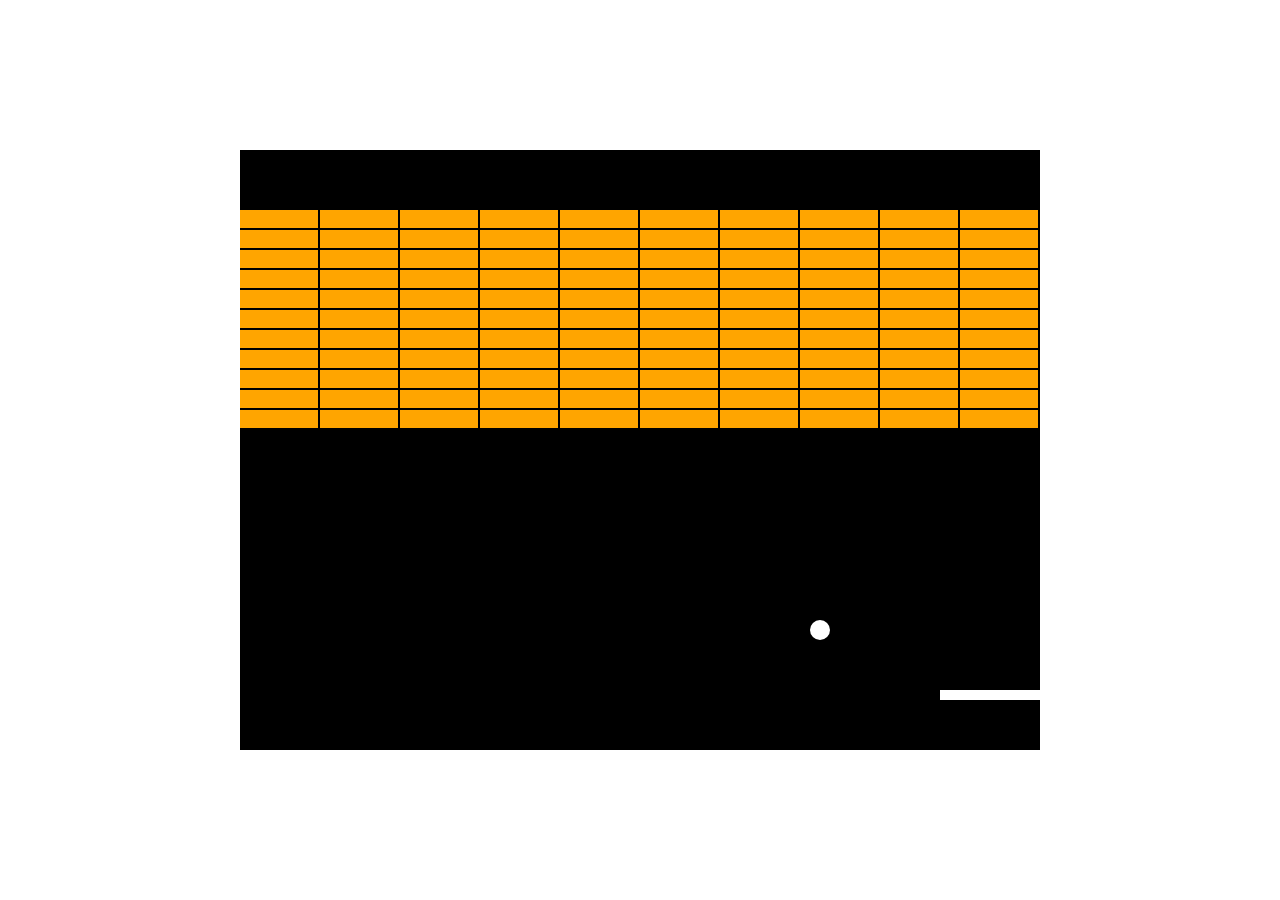
<file: games/JSbreakout/index.html>
<!DOCTYPE html>
<html lang="en">
<head>
  <meta content="text/html;charset=utf-8" http-equiv="Content-Type">
  <meta content="utf-8" http-equiv="encoding">

  <style>
    #gameCanvas{
      position: absolute;
      top: 0;
      right: 0;
      left: 0;
      bottom: 0;
      margin: auto;
    }
  </style>
</head>

<body>
  <canvas id="gameCanvas" width="800" height="600"></canvas>
  <script src="./js/game.js"></script>
</body>
</html>
</file>
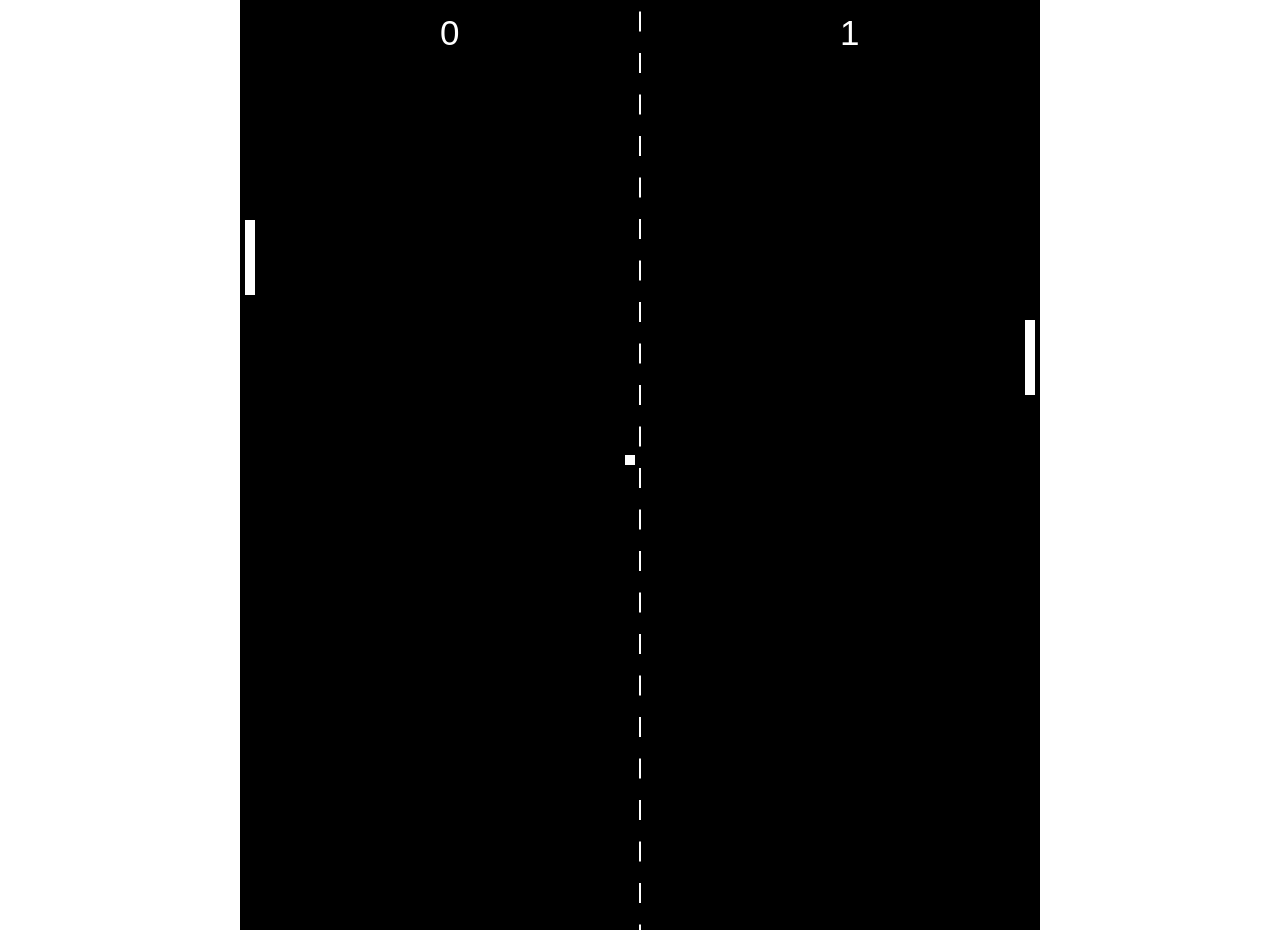
<file: games/JSpong/index.html>
<!DOCTYPE html>

<canvas id="gameCanvas" width="800" height="960"></canvas>
<script src="./js/game.js"></script>

<style>
  #gameCanvas {
    position: absolute;
    top: 0;
    bottom: 0;
    left: 0;
    right: 0;
    margin: auto;
  }
</style>

</html>
</file>
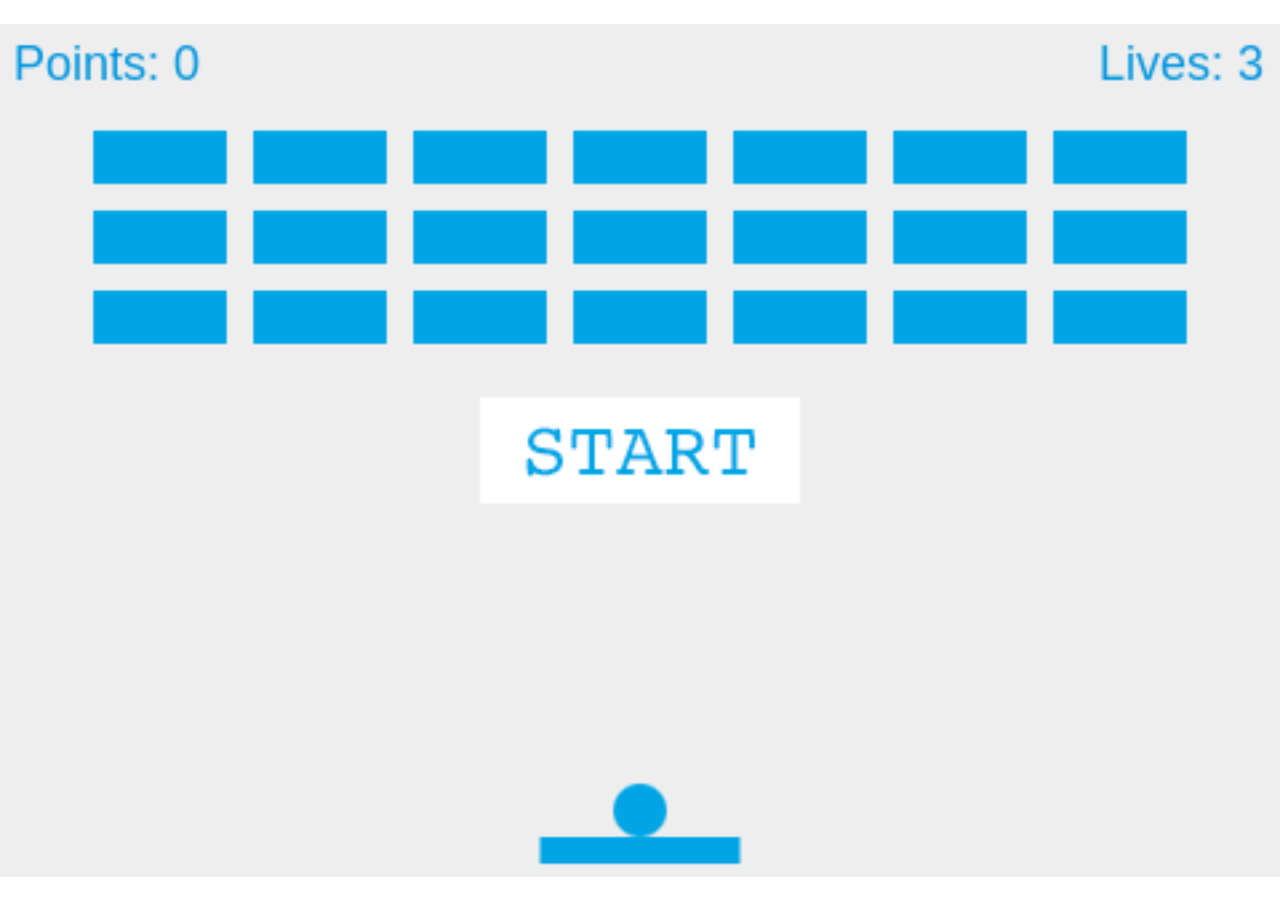
<file: games/JS/placeholder/index.html>
<!DOCTYPE html>
<html>
  <head>
    <meta charset="utf-8">
    <title>Placeholder</title>
    <link rel="stylesheet" href="css/styles.css">
    <script src="js/phaser.min.js"></script>
  </head>
  <body>
    <script src="js/pgame.js"></script>
  </body>
</html>
</file>
<file: games/JS/placeholder/css/styles.css>
* {padding: 0; margin: 0;}
</file>
